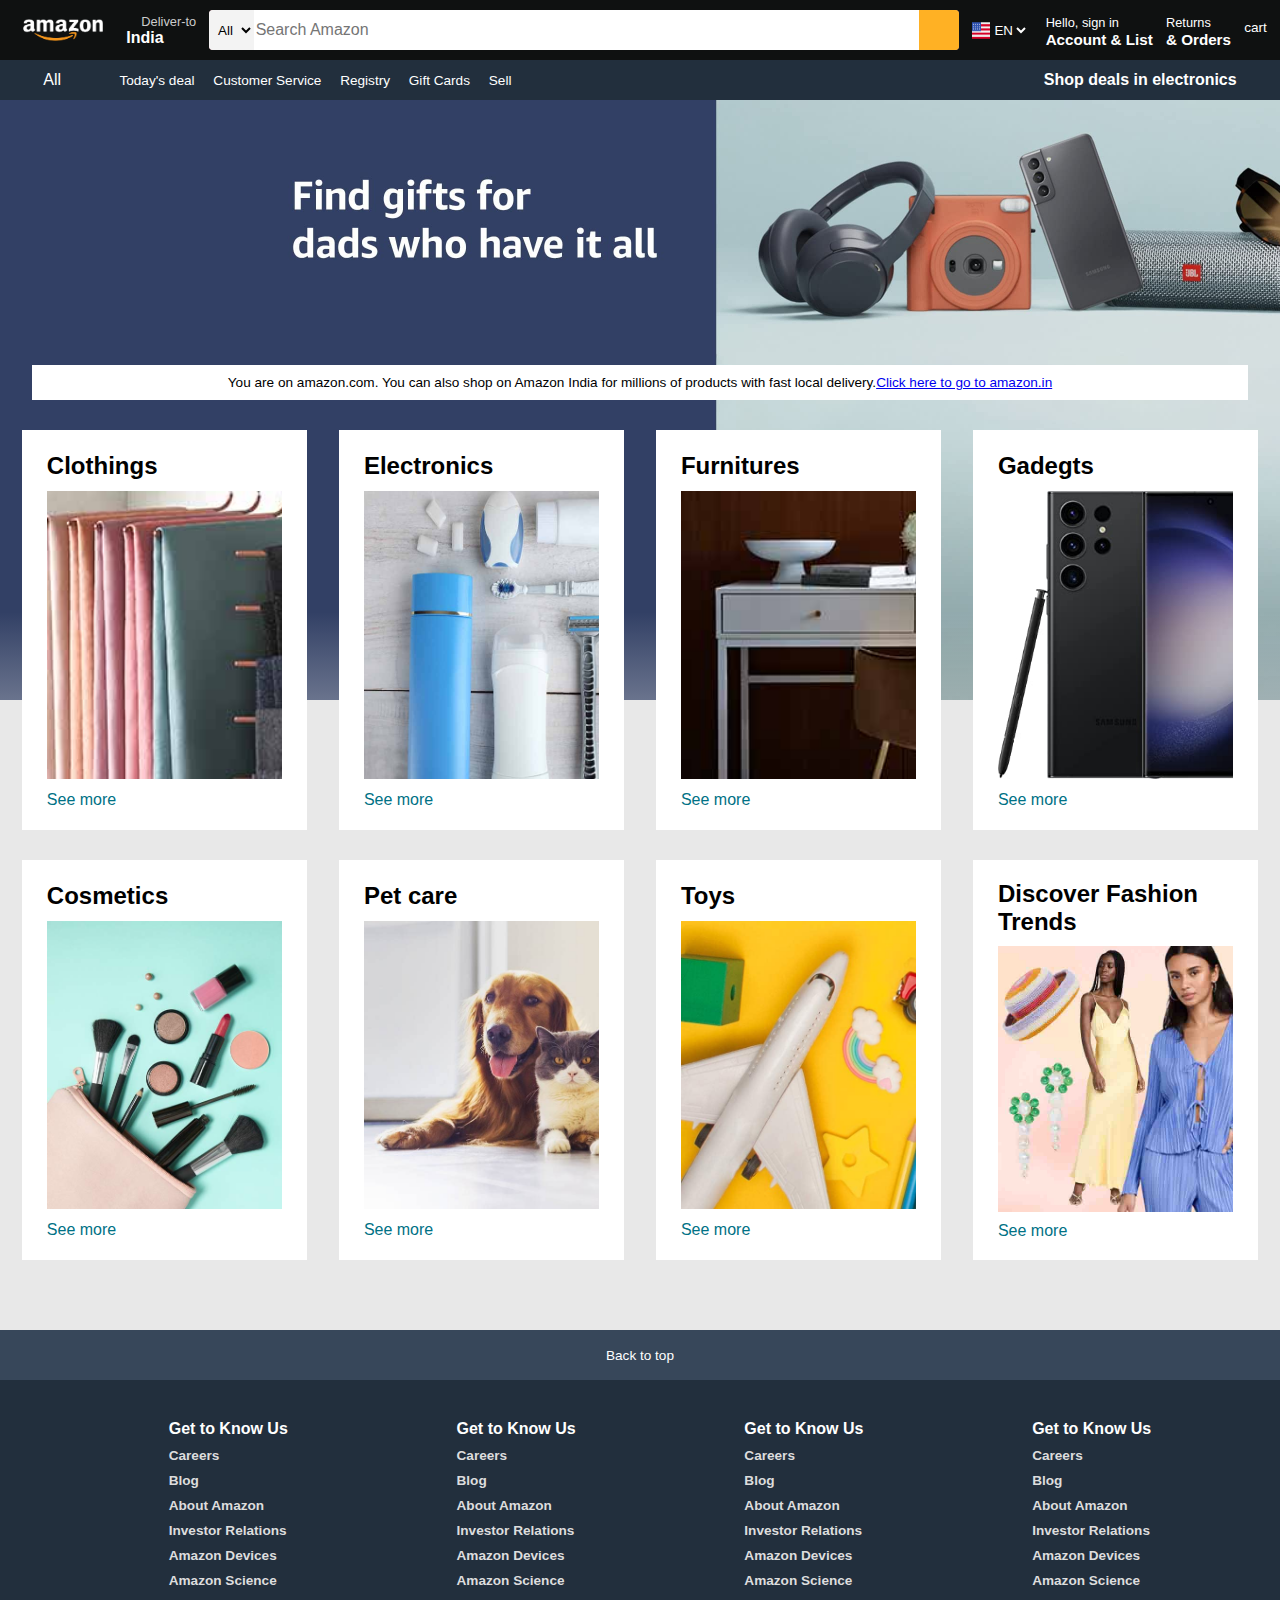
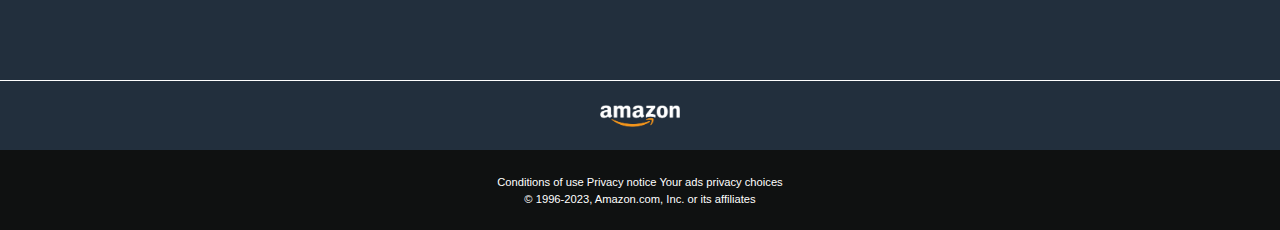
<file: index.html>
<!DOCTYPE html>
<html lang="en">
<head>
    <meta charset="UTF-8">
    <meta name="viewport" content="width=device-width, initial-scale=1.0">
    <title>Amazon</title>
    <link rel="stylesheet" href="https://cdnjs.cloudflare.com/ajax/libs/font-awesome/6.4.2/css/all.min.css" integrity="sha512-z3gLpd7yknf1YoNbCzqRKc4qyor8gaKU1qmn+CShxbuBusANI9QpRohGBreCFkKxLhei6S9CQXFEbbKuqLg0DA==" crossorigin="anonymous" referrerpolicy="no-referrer" />
    <link rel="stylesheet" href="style.css">
</head>
<body>
    <header>
        <div class="navbar">
            <!-- box1 -->
            <div class="navbar_logo navbar_hover" >
                <img src="amazon_logo.png" alt="" class="logo">
            </div>
            <!-- box2 -->
            <div class="navbar_address navbar_hover">
                <p class="deliver-to">Deliver-to</p>
                <div class="add_icon">
                    <i class="fa-solid fa-location-dot"></i>
                    <span class="add_name">India</span>
                </div>
            </div>
            <!-- box3 -->
            <div class="navbar_search">
                <select name="" id="" class="search_select">
                    <option value="">All</option>
                </select>
                <input type="text" name="" id="" placeholder="Search Amazon" class="search_input">
                <div class="search_icon">
                    <i class="fa-solid fa-magnifying-glass"></i>
                </div>
            </div>

            <!-- box4 -->
            <div class="language navbar_hover">
                <img src="united-states-of-america.png" alt="flag" class="flag1">
                <select name="" class="lang_select" id="">
                    <option value="lang1">EN</option>
                    <option value="lang2">IN</option>
                </select>
            </div>

            <!-- box5 -->
            <div class="navbar_signin nav_second navbar_hover">
                <span >Hello, sign in</span>
                <p>Account & List</p>
            </div>

            <!-- box6 -->
            <div class="navbar_orders nav_second navbar_hover">
                <span >Returns</span>
                <p>& Orders</p>
            </div>

            <!-- box7 -->
            <div class="navbar_cart navbar_hover">
                <i class="fa-solid fa-cart-shopping" ></i>
                <span class="nav_cart">cart</span>
            </div>
        </div>

        <!-- panel -->
        <div class="panel">
            <div class="panel_all">
                <i class="fa-solid fa-bars"></i>
                All
            </div>
            <div class="panel_options">
                <p>Today's deal</p>
                <p>Customer Service</p>
                <p>Registry</p>
                <p>Gift Cards</p>
                <p>Sell</p>
            </div>
            <div class="panel_deals">
                Shop deals in electronics
            </div>
        </div>
    </header>
    <main>
        <div class="hero_section fade-img">
            <div class="hero_msg">You are on amazon.com. You can also shop on Amazon India for millions of products with fast local delivery.  
            <a href="https://www.amazon.in/">Click here to go to amazon.in</a></div>
        </div>
        
        <!-- shop_section -->
        <div class="shop_section">

            <div class="box1 box">
                <div>
                    <h2>Clothings</h2>
                </div>
                <div 
                    class="box_image" style="background-image: url('box1_image.jpg'); background-repeat: no-repeat;">
                </div>
                <div>
                    <a href="blank" class="link">See more</a>
                </div>
            </div>

            <div class="box2 box">
                <div>
                    <h2>Electronics</h2>
                </div>
                <div 
                    class="box_image" style="background-image: url('box2_image.jpg'); background-repeat: no-repeat;">
                </div>
                <div>
                    <a href="blank" class="link">See more</a>
                </div>
            </div>

            <div class="box3 box">
                <div>
                    <h2>Furnitures</h2>
                </div>
                <div 
                    class="box_image" style="background-image: url('box3_image.jpg'); background-repeat: no-repeat;">
                </div>
                <div>
                    <a href="blank" class="link">See more</a>
                </div>
            </div>

            <div class="box4 box">
                <div>
                    <h2>Gadegts</h2>
                </div>
                <div 
                    class="box_image" style="background-image: url('box4_image.jpg'); background-repeat: no-repeat;">
                </div>
                <div>
                    <a href="blank" class="link">See more</a>
                </div>
            </div>

            <div class="box5 box">
                <div>
                    <h2>Cosmetics</h2>
                </div>
                <div 
                    class="box_image" style="background-image: url('box5_image.jpg'); background-repeat: no-repeat;">
                </div>
                <div>
                    <a href="blank" class="link">See more</a>
                </div>
            </div>

            <div class="box6 box">
                <div>
                    <h2>Pet care</h2>
                </div>
                <div 
                    class="box_image" style="background-image: url('box6_image.jpg'); background-repeat: no-repeat;">
                </div>
                <div>
                    <a href="blank" class="link">See more</a>
                </div>
            </div>

            <div class="box7 box">
                <div>
                    <h2>Toys</h2>
                </div>
                <div 
                    class="box_image" style="background-image: url('box7_image.jpg'); background-repeat: no-repeat;">
                </div>
                <div>
                    <a href="blank" class="link">See more</a>
                </div>
            </div>

            <div class="box8 box">
                <div>
                    <h2>Discover Fashion Trends</h2>
                </div>
                <div 
                    class="box_image" style="background-image: url('box8_image.jpg'); background-repeat: no-repeat;">
                </div>
                <div>
                    <a href="blank" class="link">See more</a>
                </div>
            </div>
            
        </div>
    </main>

    <footer>
        <div class="foot_panel">
            Back to top
        </div>

        <div class="foot_panel2">
           
            <ul>
                <p>Get to Know Us</p>
            <a href="">Careers</a>
            <a href="">Blog</a>
            <a href="">About Amazon</a>
            <a href="">Investor Relations</a>
            <a href="">Amazon Devices</a>
            <a href="">Amazon Science</a>
            </ul>
           

           
            <ul>
                <p>Get to Know Us</p>
            <a href="">Careers</a>
            <a href="">Blog</a>
            <a href="">About Amazon</a>
            <a href="">Investor Relations</a>
            <a href="">Amazon Devices</a>
            <a href="">Amazon Science</a>
            </ul>
           

           
            <ul>
                <p>Get to Know Us</p>
            <a href="">Careers</a>
            <a href="">Blog</a>
            <a href="">About Amazon</a>
            <a href="">Investor Relations</a>
            <a href="">Amazon Devices</a>
            <a href="">Amazon Science</a>
            </ul>
           

           
            <ul>
                <p>Get to Know Us</p>
            <a href="">Careers</a>
            <a href="">Blog</a>
            <a href="">About Amazon</a>
            <a href="">Investor Relations</a>
            <a href="">Amazon Devices</a>
            <a href="">Amazon Science</a>
            </ul>
           
        </div>
        
        <div class="foot_panel3">
            <img src="amazon_logo.png" alt="" class="logo">
        </div>

        <div class="foot_panel4">
            <div class="pages">
                <a href="">Conditions of use</a>
                <a href="">Privacy notice</a>
                <a href="">Your ads privacy choices</a>
            </div>
            <div class="copyright">
                © 1996-2023, Amazon.com, Inc. or its affiliates
            </div>
        </div>
    </footer>
</body>
</html>
</file>
<file: style.css>
*{
    margin: 0;
    font-family: Arial, Helvetica, sans-serif;
    box-sizing: border-box;
}

body{
    overflow: scroll; 
    background-color: #e8e8e8;
}

.navbar{
    height: 60px;
    background-color: #0f1111;
    color: white;
    display: flex;
    align-items: center;
    justify-content: space-evenly;

}

.navbar_logo{
    height: 50px;
    width: 100px;
}

.navbar_hover:hover{
    border: 1.5px solid rgb(255, 255, 255);
}

.logo{
    height: 100%;
    width: 100%;
}

/* box-2 */

.deliver-to{
    color: #cccccc;
    font-size: 0.8rem;
    margin-left: 15px;
}

.add_name{
    font-size: 1rem;
    font-weight: bold;
}

/* box-3 */

.navbar_search{
    display: flex;
    justify-content: space-evenly;
    background-color: pink;
    width: 750px;
    height: 40px;
    border-radius: 4px;
    
}

.navbar_search:hover{
    border: 3px solid rgba(255, 174, 0, 0.823);
}

.search_select{
    background-color: #f3f3f3;
    width: 50px;
    text-align: center;
    border-top-left-radius: 4px;
    border-bottom-left-radius: 4px;
    border: none;
}

.search_input{
    width: 100%;
    font-size: 1rem;
    border: none;
}

.search_icon{
    width: 45px;
    display: flex;
    justify-content: center;
    align-items: center;
    font-size: 1.2rem;
    background-color: rgba(255, 174, 0, 0.823);
    border-top-right-radius: 4px;
    border-bottom-right-radius: 4px;
    color: #0f1111 ;
}

/* box-4 */

.language{
    display: flex;
    align-items: center;
    width: 60px;
    height: 50px;
}

.flag1{
    width: 30%;
    height: 50%;
}

.lang_select{
    background-color: #0f1111;
    color: white;
    border: none;
}

/* box-5 */

.nav_second>span{
 font-size: 0.8rem;
}

.nav_second>p{
    font-size: 0.95rem;
    font-weight: 700;
}

/* box7 */
.navbar_cart{
    height: 20px;
    font-size: 0.85rem;
    display: flex;
    justify-content: flex-end;
}

.navbar_cart>i{
    font-size: 25px;
    font-weight: 700;
}

/* panel */

.panel{
    height: 40px;
    background-color: #222f3d;
    display: flex;
    align-items: center;
    justify-content: space-evenly;
    color: white;
}

.panel_options >p{
    display: inline;
    margin-left: 15px;
}

.panel_options{
    width: 70%;
    font-size: 0.85rem;
    
}

.panel_deals{
    font-weight: 700;
}

/* hero_section */

.hero_section{
    background-image: url("hero_image.jpg");
    height: 600px;
    background-size: cover;
    display: flex;
    justify-content: center;
    align-items: flex-end;
    z-index: -1;
    
    
}

.fade-img:after {
    content:""; 
    position: absolute; 
    bottom: 0;
    left: 0;
    right: 0;
    background: linear-gradient(to bottom, rgba(255,255,255,0) 20%,#e8e8e8 100%);
    height: 40%;  
  }

.hero_msg{
    background-color: white;
    color: black;
    display: flex;
    align-items: center;
    justify-content: center;
    padding: 10px;
    font-size: 0.85rem;
    width: 95%;
    margin-bottom: 300px;
}

.link{
    color: #007185;
    text-decoration: none;
}

/* shop-section */

.shop_section{
    display: flex;
    flex-wrap: wrap;
    justify-content: space-evenly;
    position: relative;
    top: -270px;
    gap: 30px;
    padding: 0px 20px 0px 20px;
    
}

.box{
    display: flex;
    flex-direction: column;
    justify-content: space-evenly;
    
    height: 400px;
    width: 23%;
    background-color: #ffffff;
    padding: 20px 25px ;
    gap: 10px;
    
}

.box_image{
    width: 100%;
    height: 80%;
    background-color: #007185;
    background-size: cover;
}

/* footer */

footer{
    margin-top: -200px ;
}
.foot_panel{
    background-color: #37475a;
    color: white;
    height: 50px;
    display: flex;
    justify-content: center;
    align-items: center;
    font-size: 0.85rem;
}

.foot_panel2{
    background-color: #222f3d;
    color: white;
    height: 300px;
    display: flex;
    justify-content: space-evenly;
    
    font-weight: 700;
}

ul{
    margin-top: 40px;
}

ul > a{
    display: block;
    font-size: 0.85rem;
    color: #dddddd;
    text-decoration: none;
    margin-top: 10px;
}

.foot_panel3{
    background-color: #222f3d ;
    color: white;
    border-top: 0.2px solid white;
    height: 70px;
    display: flex;
    justify-content: center;
    align-items: center;

}

.logo{
    height: 50px;
    width: 100px;
}

.foot_panel4{
    background-color: #0f1111;
    color: white;
    display: flex;
    flex-direction: column;
    justify-content: center;
    align-items: center;
    height: 80px;
    gap: 5px;
}

.pages{
    font-size: 0.7rem;
    
}

.pages>a{
    color: white;
    text-decoration: none;
}
.copyright{
    font-size: 0.7rem;
}
</file>
